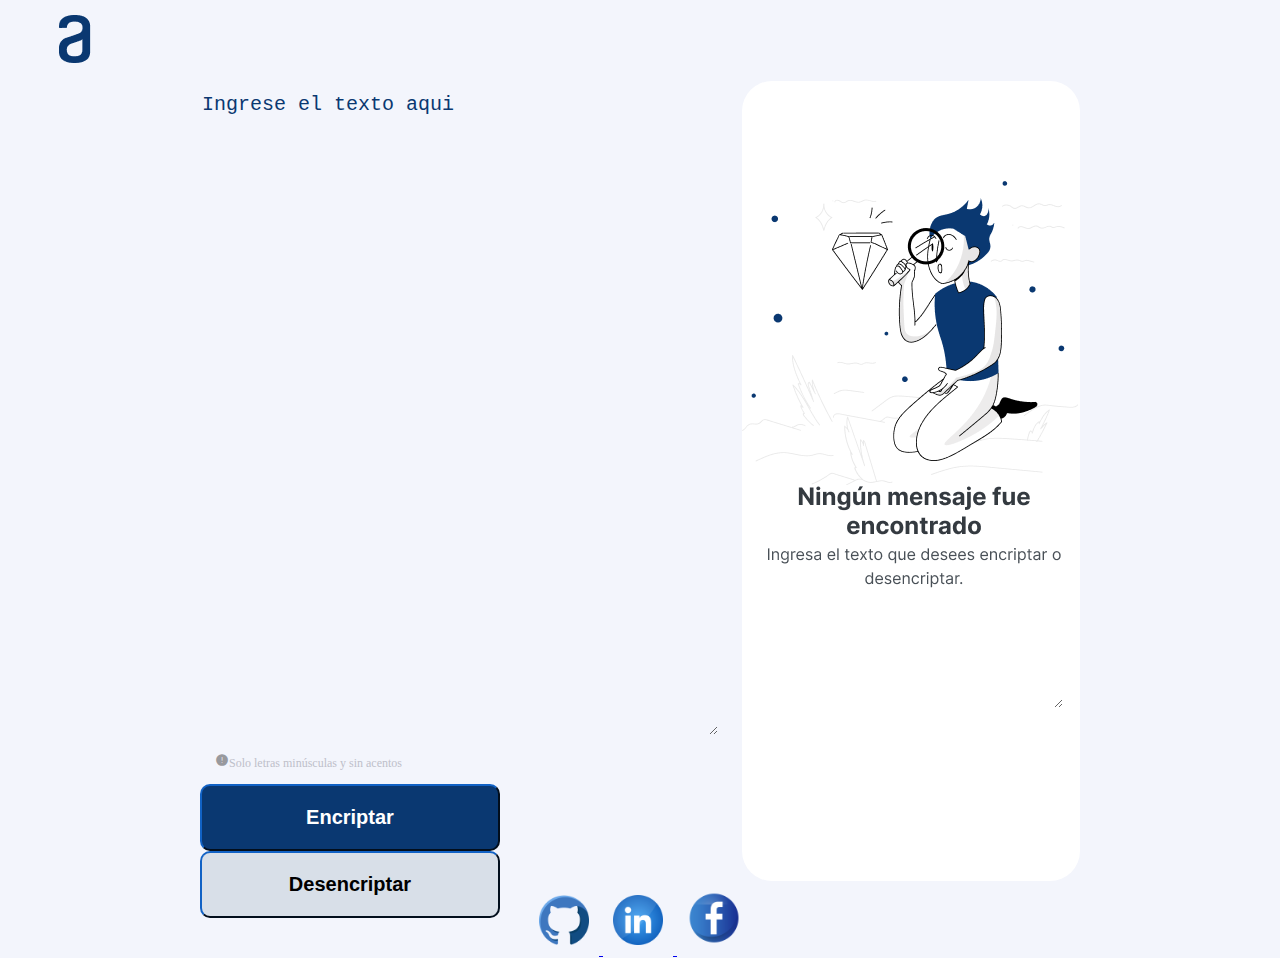
<file: index.html>
<!DOCTYPE html>
<html lang="en">
<head>
    <meta charset="UTF-8">
    <meta http-equiv="X-UA-Compatible" content="IE=edge">
    <meta name="viewport" content="width=device-width, initial-scale=1.0">
    <title>Encriptador de texto - Alura Challenges ONE</title>
    <link rel="stylesheet" href="css/style.css">
    <link rel="stylesheet" href="css/reset.css">
    <link rel="stylesheet" href="https://fonts.googleapis.com/css2?family=Material+Symbols+Outlined:opsz,wght,FILL,GRAD@48,400,0,0" />
</head>
<body>
    <header>
        <img class="logo" src="images/Logo.png" alt="Logo">
    </header>
        <main>
            <section class="contenedor">
                <div class="encriptar">
                <!-- <input class="input-encriptar" type="text" placeholder="Ingrese el texto aqui"> -->
                <textarea class="input-encriptar" name="" id="entrada" cols="70" rows="10" placeholder="Ingrese el texto aqui" required></textarea>
                <h4 class="advertencia">
                    <span class="material-symbols-outlined">
                    error</span>Solo letras minúsculas y sin acentos</h4>
                    <button class="btn-encriptar" onclick="encriptar()">Encriptar</button>
                    <button class="btn-desencriptar" onclick="desencriptar()">Desencriptar</button>
                 </div>
                <div class="resultado">
                   
                    <img src="./images/Muñeco.png"  class="placeholder-image" id="imagen-placeholder">

                    <textarea placeholder="Ningun mensaje encontrado"  id="resultado" class="input-resultado"></textarea>
               
                </div>
            </section>
        </main>
    <footer>
        <a href="https://github.com/HectorFloresLop" target="_blank">
            <img src="./images/github.png" alt="" class="img-footer">
          </a>
          
          <a href="https://www.linkedin.com/in/hector-flores-lopez/" target="_blank">
            <img src="./images/linkedin.png" alt="" class="img-footer">
          </a>
          
          <a href="https://www.facebook.com/hectfl" target="_blank">
            <img src="./images/facebook.png" alt="" class="img-footer-f">
          </a>
          
    </footer>
    <script src="./index.js" ></script>
</body>
</html>
</file>
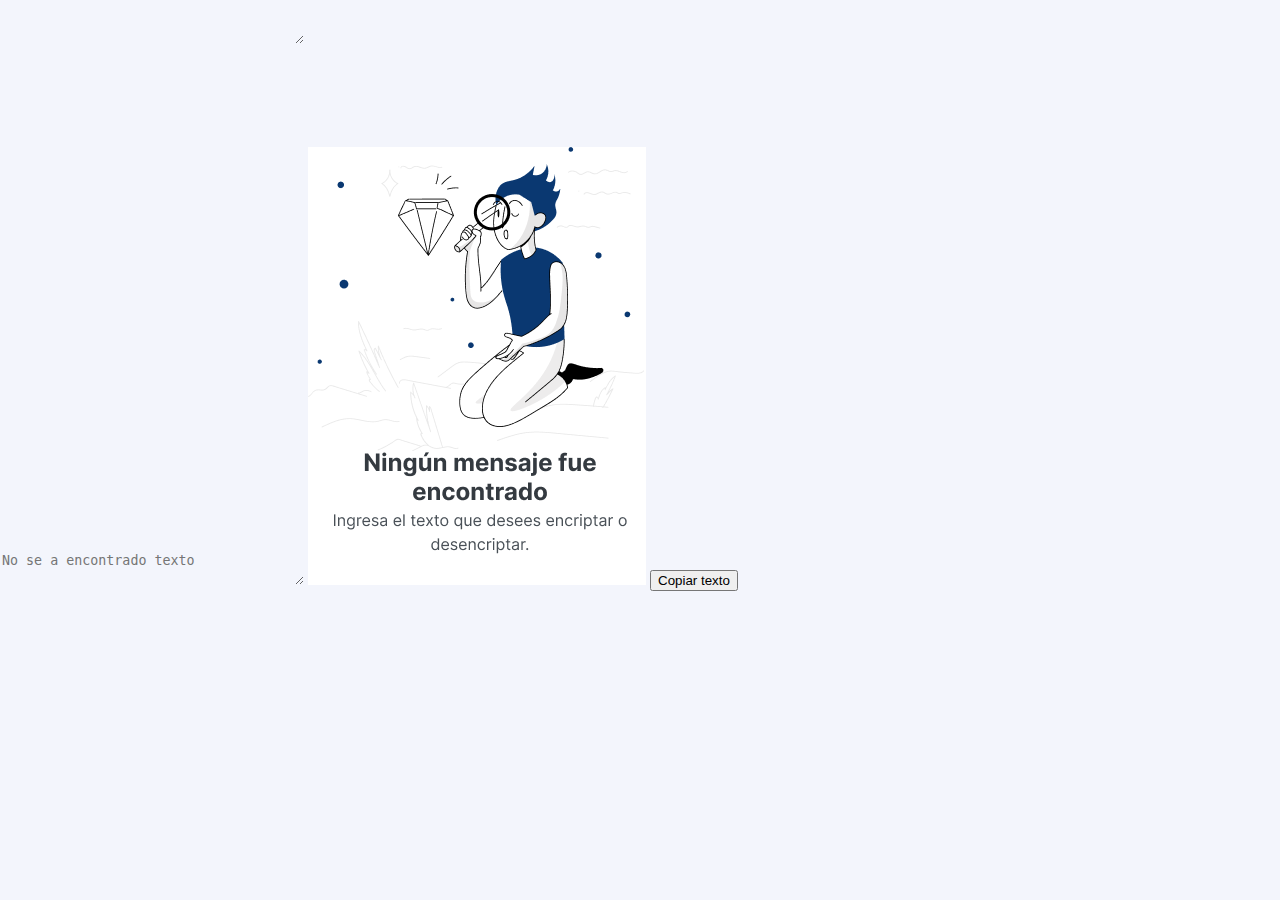
<file: pruebas.html>
<!DOCTYPE html>
<html>
<head>
	<title>Copiar texto de un textarea a otro</title>
    <link rel="stylesheet" href="css/style.css">
    <link rel="stylesheet" href="css/reset.css">
</head>
<body>
	<textarea id="texto1"></textarea><br>

    <div class="textarea-wrapper">
  <textarea placeholder="No se a encontrado texto" id="texto2"></textarea>
  <img src="./images/Muñeco.png"  class="placeholder-image" id="imagen-placeholder">

</div>
	<button onclick="copiarTexto()">Copiar texto</button>
    <script>
        function copiarTexto() {
          var texto1 = document.getElementById("texto1").value;
          document.getElementById("texto2").value = texto1;
          
          // Obtener la referencia a la imagen
          var imagen = document.getElementById("imagen-placeholder");

          // Verificar si el textarea está vacío
          if (texto1 == "") {
            imagen.style.display = "block"; // Mostrar la imagen
          } else {
            imagen.style.display = "none"; // Ocultar la imagen
          }
        }
    </script>
</body>
</html>
</file>
<file: css/style.css>
body{
    background-color: #F3F5FC;
}
.logo{
    padding: 15px;
}
.input-encriptar{
    width: 95%;
    height: 100%;
    background-color: transparent;
    border-style: none;
    font-size: 20px;
    color: rgb(27, 91, 209);
    
    
}
.input-encriptar::placeholder{
    color: #0A3871;
}
.encriptar{
    width: 640px;
    height: 640px ;
    margin: 0 auto;
    display: inline-block;
}
.advertencia{
    font-size: 12px;
    color: rgb(190, 192, 202);
    padding: 15px;
}
.advertencia span{
color: rgb(152, 153, 158);
font-size: 14px;
}

.material-symbols-outlined {
  font-variation-settings:
  'FILL' 5,
  'wght' 400,
  'GRAD' 0,
  'opsz' 48
  
}
.btn-encriptar{
background-color: #0A3871 ;
color: #FFFFFF;
width: 300px;
height: 67px;
font-size: 20px;
padding: 10px 10px 10px 10px;
gap: 8px;
border-radius: 10px;
border-color: #0A3871;
font-weight: bold;
}
.btn-desencriptar{
    background-color: #D8DFE8 ;
    color: #000000;
    width: 300px;
    height: 67px;
    font-size: 20px;
    font-weight: bold;
    padding: 10px 10px 10px 10px;
    border-radius: 10px;
    border-color: #0A3871;
}
.btn-encriptar:hover{
    opacity: 0.9;
}
.btn-desencriptar:hover{
    opacity: 0.9;
    background-color: #8594a8;
}
.resultado{
    background-color: #FFFFFF;
    width: 400px;
    height: 800px ;
    border-radius: 30px;
    text-align: center;
    align-items: center;
    font-size: 20px;
    font-family: 'Inter';
    font-style: normal;
    position: relative;
}
.input-resultado{
    font-family: 'Inter';
    font-style: normal;
    font-weight: 700;
    font-size: 30px;
    line-height: 120%;
    text-align: center;
  
}
.input-resultado::placeholder{
    color: #000000;
  
}

.contenedor{
    display: flex;
    padding-inline: 200px;
    
}
.textarea-wrapper {
  position: relative;
  display: inline-block;
}

textarea {
  padding: 2px;
  width: 300px;
  height: auto;
  border: none;
  border-radius: 4px;
  margin-top: 10px;
  background-color: transparent;
}

.placeholder-image {
  position: relative;
  pointer-events: none;
  padding-top: 100px;

}
.input-resultado::placeholder{
  color: #FFFFFF;
}
.boton-copiar{
    background-color: #ffffff ;
    color: #0A3871;
    width: 200px;
    height: 60px;
    font-size: 20px;
    font-weight: bold;
    padding: 10px 10px 10px 10px;
    border-radius: 10px;
    border-color: #0A3871;
    position: absolute;
    bottom: 0;
    left: 50%;
    transform: translateX(-50%);
}
.boton-copiar:hover{
    opacity: 0.8;
    background-color: #8594a8;
}
footer{
    background-color: transparent;
    height: 50px;
    text-align: center;

}
.img-footer {
    margin: 10px;
   height: 50px;
   width: 50px;
}
.img-footer-f{
    margin: 10px;
   height: 54px;
   width: 54px;
}
.img-footer-f:hover{
    opacity: 0.8;
}
.img-footer:hover{
    opacity: 0.8;
}
@media screen and (max-width: 767px) {
    main{
        display: flex;
    }
    .contenedor {
        display:flex;
        flex-direction: column;
        padding: 0;
        
      }
      
      .encriptar {
        margin-bottom: 20px;
        margin: 10px;
        height: 100px;
      }
      
      .resultado {
        margin-top: 150px;
        padding: 0;
        width: 350px;
      }
      
      .input-encriptar {
        width: 100%;
        max-width: 200px;
        min-width: 250px;
        
      }
      .input-encriptar::placeholder{
        text-align: center;
      }

      .input-resultado {
        width: 100%;
        max-width: 500px;
        min-width: 250px;
        height: 100px;
      }
      
      .btn-encriptar,
      .btn-desencriptar {
        margin-top: 10px;
        margin-bottom: 10px;
        width: 100%;
        max-width: 150px;
        
      }
      .resultado{
        margin-left: 15px;
        height: auto;

      }

      .placeholder-image{
        display: none;
      }
      .input-resultado::placeholder{
        color: #050505;
      }
  }
  
  @media screen and (min-width: 768px) and (max-width: 991px) {
    /* Estilos para pantalla mediana */
  }
  
  @media screen and (min-width: 992px) {
    /* Estilos para pantalla grande */
  }
</file>
